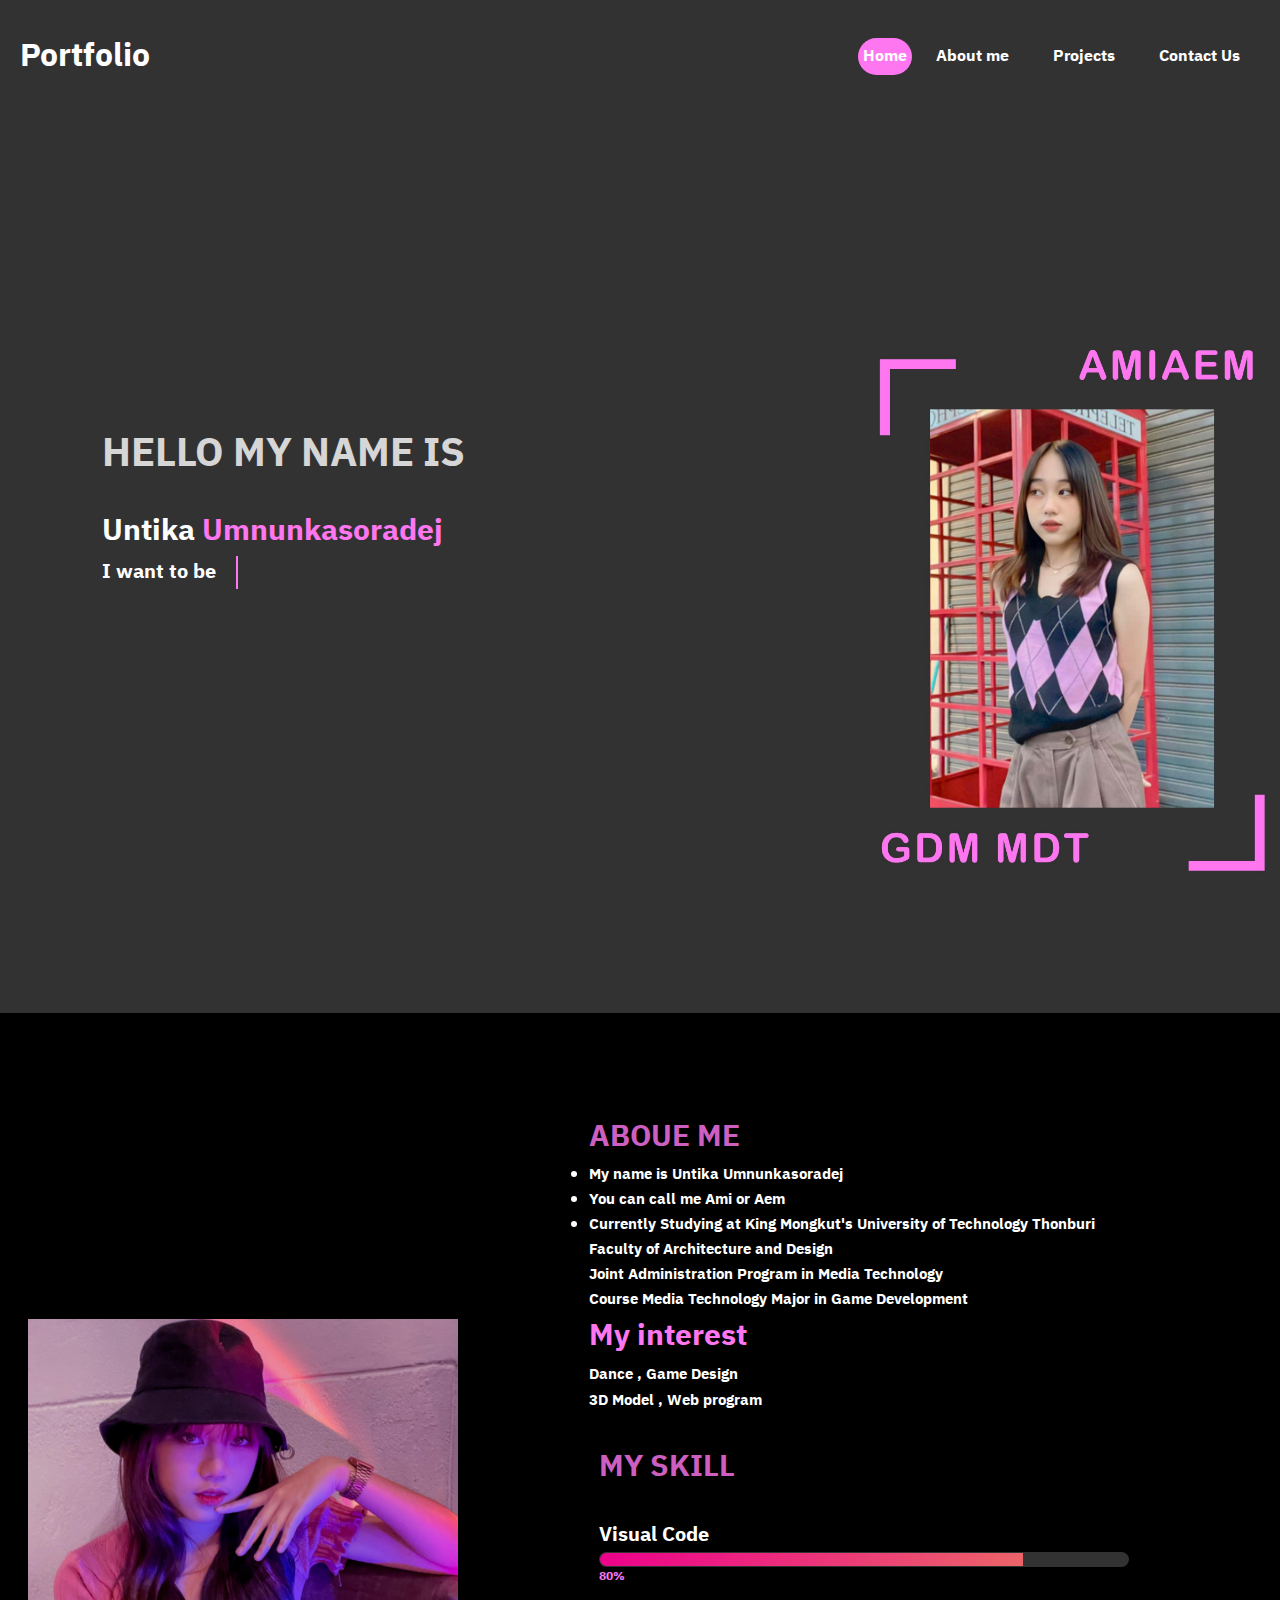
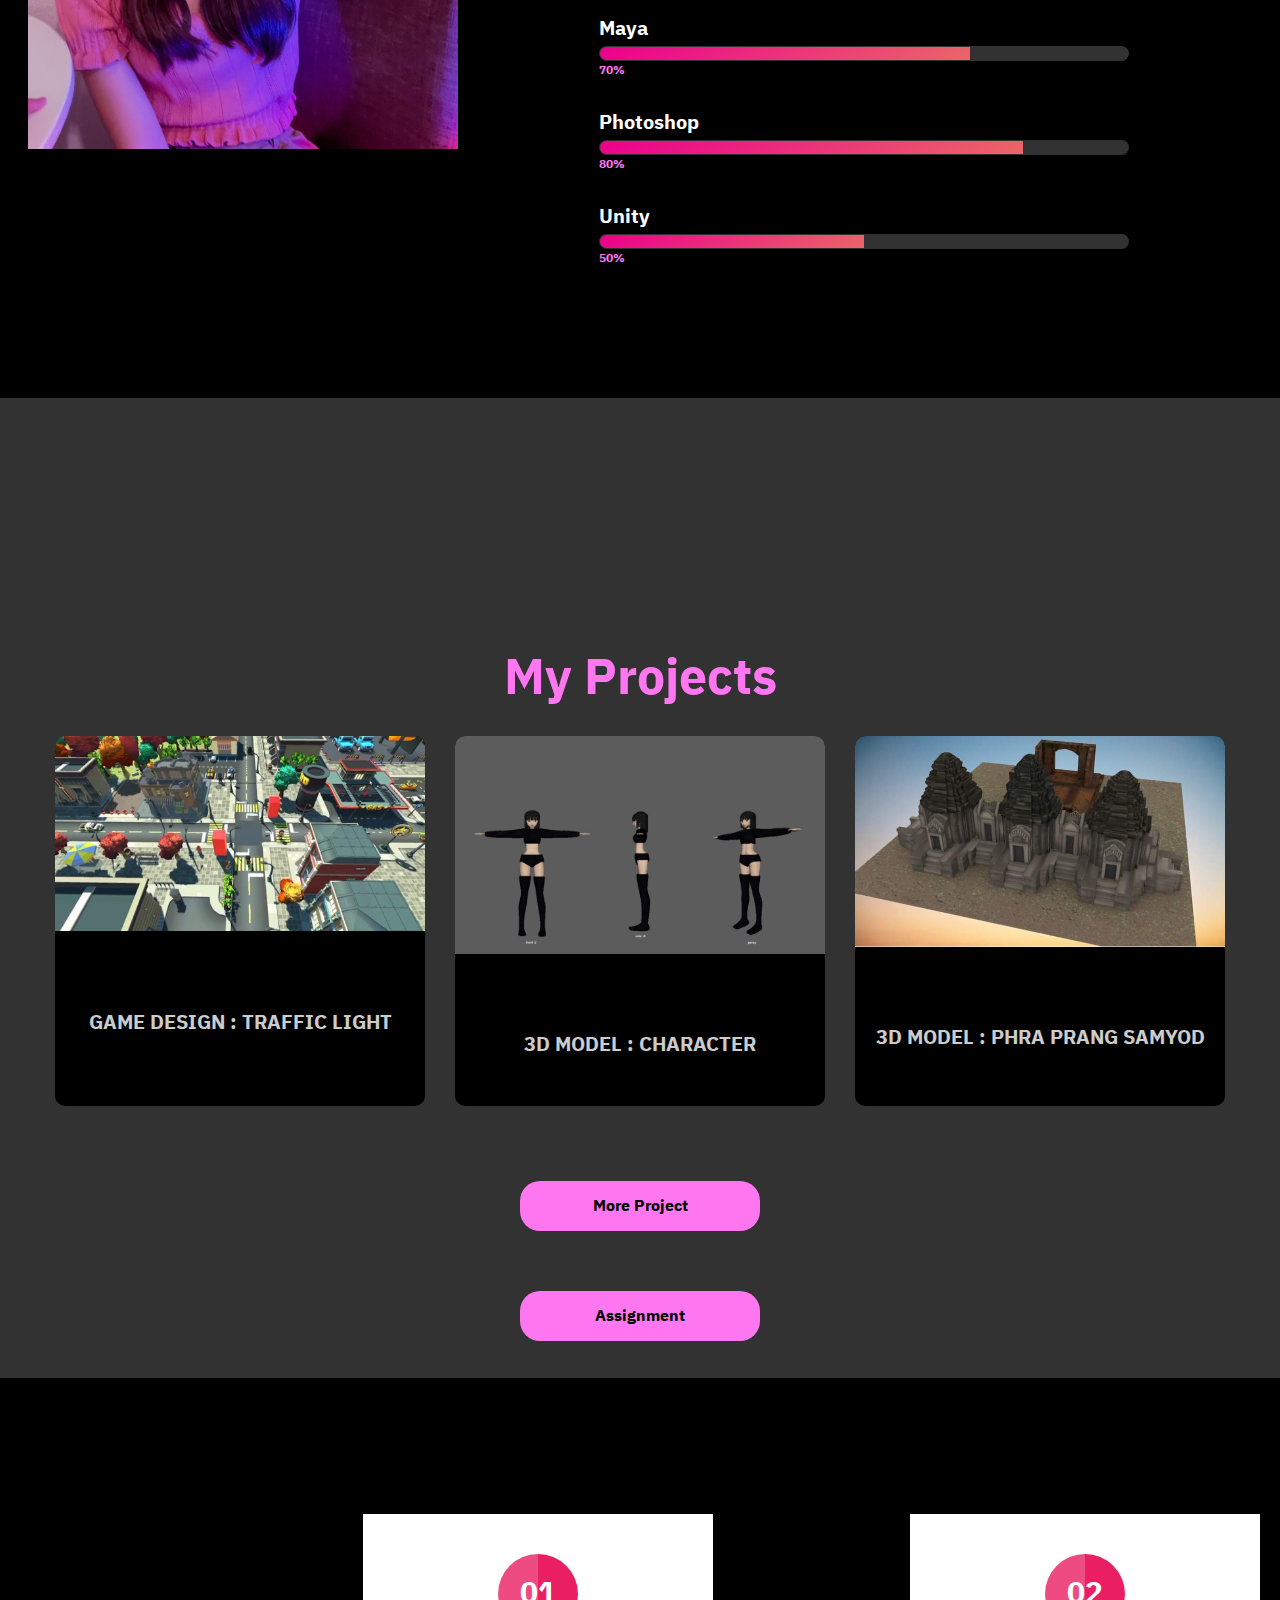
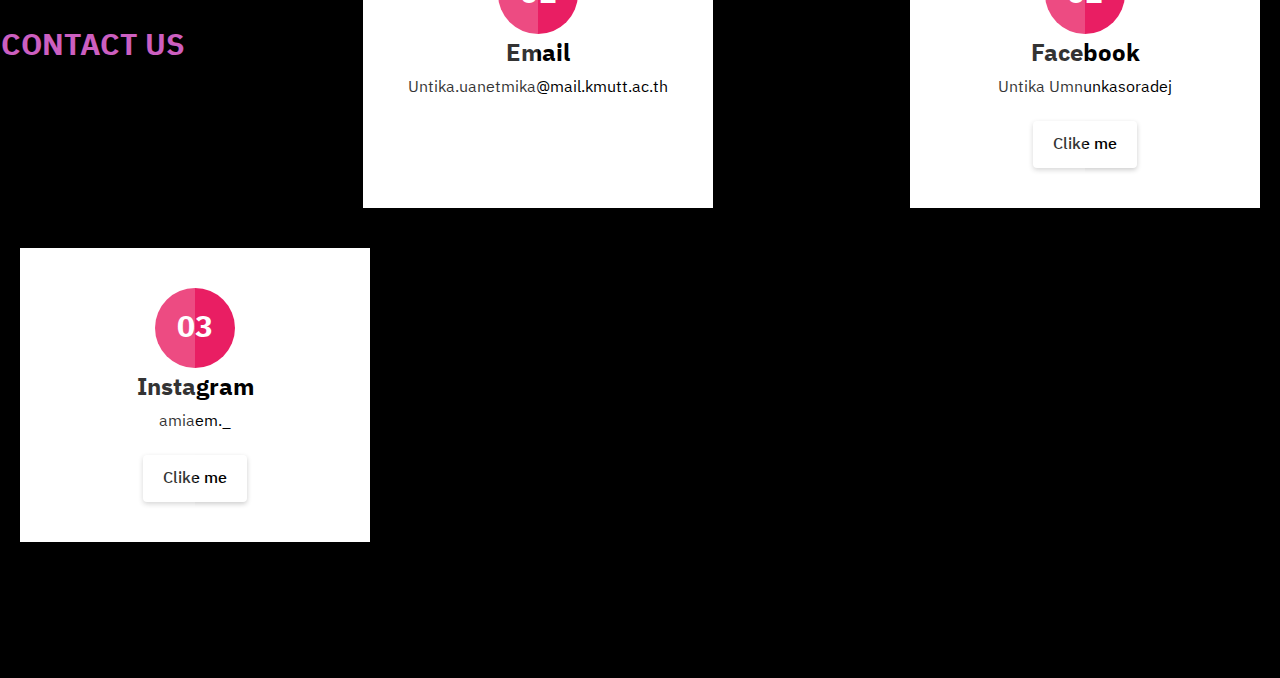
<file: Index.html>
<!DOCTYPE html>
<html>
    <head>
        <meta charset="UTF-8">
        <title>Portfolio AmiAem</title>
        <link rel="stylesheet" href="decoration.css" type="text/css">
    </head>
    <body>
        <header>
            <div class="containermenubar">
                    <div class="menubar">
                        <h1>Portfolio</h1>
                            <nav class="nav">
                                <ul>
                                    <li class="links"><a href="#home">Home</a></li>
                                    <li class="links"><a href="#aboutme">About me</a></li>
                                    <li class="links"><a href="#project">Projects</a></li>
                                    <li class="links"><a href="#contact">Contact Us</a></li>
                                </ul>
                            </nav>
                    </div>
            </div>
        </header>
        <section id="home">
            <div class="Main">
                <img src="pic/ami1.jpg" alt="amiaem1">
                <h1>Hello My name is</h1>
                <h2>Untika <span>Umnunkasoradej</span> </h2>
                <div class="wrapper">
                    <div class="static-txt">I want to be</div>
                     <ul class="dynamic-txts">
                         <li><span>3D Animator & Web Developer</span></li>
                     </ul>
                </div>
            </div>
        </section>
        <section id ="aboutme">
       <div class="aboutme">
        <div class="mainabout">
            <img src="pic/ami2.jpg" alt="amiaem2">
                <div class="abouttext">
                    <h1>ABOUE ME</h1>
                    <h2>
                        <li> My name is Untika Umnunkasoradej </li>
                        <li> You can call me Ami or Aem </li> 
                        <li>Currently Studying at King Mongkut's University of Technology Thonburi 
                         <br>Faculty of Architecture and Design
                         <br>Joint Administration Program in Media Technology 
                         <br>Course Media Technology Major in Game Development
                        </li> 
                    </h2>
                    <h4>My interest</h4>
                    <li><h5><h5>Dance , Game Design</h5></li>
                    <li><h5>3D Model , Web program</h5></li>
                    <div class="skill">
                        <h1>My skill</h1>
                        <br><h2>Visual Code</h2>
                        <span class="bar"><span class="vscode"></span></span>
                        <h3>80%</h3>
                        <br><h2>Maya</h2>
                        <span class="bar"><span class="maya"></span></span>
                        <h3>70%</h3>
                        <br><h2>Photoshop</h2>
                        <span class="bar"><span class="ps"></span></span>
                        <h3>80%</h3>
                        <br><h2>Unity</h2>
                        <span class="bar"><span class="unity"></span></span>
                        <h3>50%</h3>
                    </div>
                </div>   
        </div>
    </div>
        </section>
        <section id ="project">
            <div class="containnerProject">
                <h2>My Projects</h2>
                <div class="box">
                    <div class="picture"><img src="pic/game2.PNG" alt="">
                        <br> <h1>Game Design  : traffic light</h1>
                    </div>
                </div>
                <div class="box">
                    <div class="picture"><img src="pic/IMG_8377.JPG" alt="">
                        <br><h1>3D Model : Character</h1>
                    </div>
                </div>
                <div class="box">
                    <div class="picture"><img src="pic/model2.JPG" alt="">
                        <br> <h1>3D Model : Phra prang samyod</h1>
                    </div>
                </div>
                <br>
                <a href="Project.html">
                    <button><h3>More Project</h3></button> 
                </a>
                <a href="Assignment.html">
                    <button><h3>Assignment</h3></button>
                </a>
            
            </div>
        </section>
        <section id ="contact">
           <div class="containnercontact">
            <h1>Contact us</h1>
                <div class="box">
                    <div class="icon">01</div>
                    <div class="content">
                        <h2>Email</h2>
                        <p>Untika.uanetmika@mail.kmutt.ac.th</p>
                    </div>
                </div>
                <div class="box">
                    <div class="icon">02</div>
                    <div class="content">
                        <h2>Facebook</h2>
                        <p>Untika Umnunkasoradej</p>
                        <a href="https://www.facebook.com/aem.untika/">Clike me</a>
                    </div>
                </div>
                <div class="box">
                    <div class="icon">03</div>
                    <div class="content">
                        <h2>Instagram</h2>
                        <p>amiaem._</p>
                        <a href="https://www.instagram.com/amiaem._/">Clike me</a>
                    </div>
                </div>
           </div>
        </section>
        <script type="text/javascript" src="system.js"></script>
    </body>
</html>
</file>
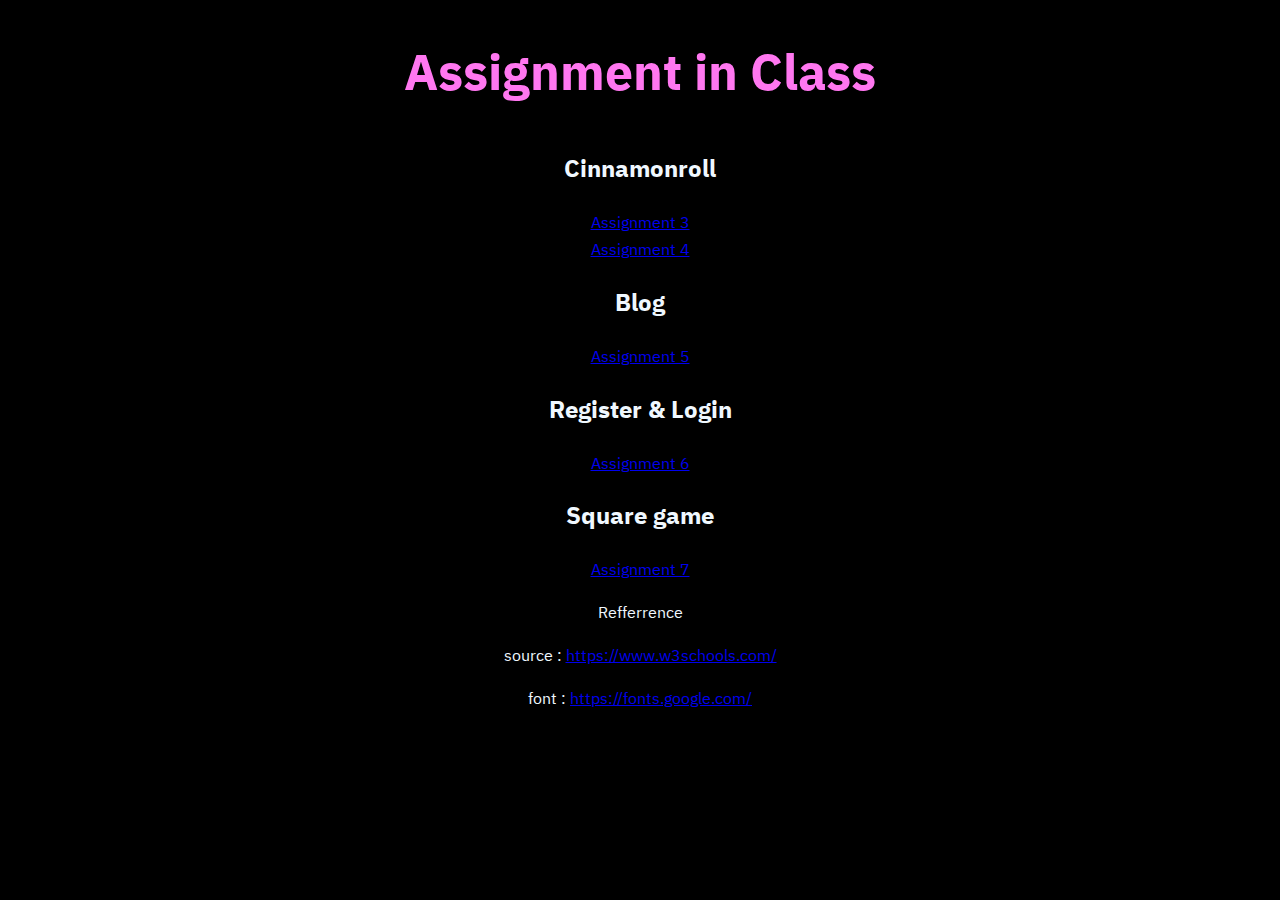
<file: Assignment.html>
<!DOCTYPE html>
<html>
    <head>
        <meta charset="UTF-8">
        <title>Assignment AmiAem</title>
        <link rel="stylesheet" href="project.css" type="text/css">
    </head>
    <body>
        <div class="maincontent">  
            <div class="grid-container">  
                <div id="header">
                    <h1>Assignment in Class</h1>
                </div>
        
                <div id="main">
                    <div>
                        <div  class="gridpattern2">
                            <h2>Cinnamonroll</h2>
                        <a href="assignment3/assign3.html"target="_blank">Assignment 3</a><br>
                        <a href="assignment4/assign4.html"target="_blank">Assignment 4</a><br>
                        </div>
                        <div  class="gridpattern1">
                            <h2>Blog</h2>
                        <a href="assignment5/assign5.html"target="_blank">Assignment 5</a><br>
                        </div>
                        <div  class="gridpattern2">
                            <h2>Register & Login</h2>
                        <a href="assignment6/register.html"target="_blank">Assignment 6</a><br>
                        </div>
                        <div  class="gridpattern1">
                            <h2>Square game</h2>
                        <a href="assignment7/assign7.html"target="_blank">Assignment 7</a><br>        
                        </div>
                    </div>
                </div>
                <div id="footer">
                    <p>Refferrence</p>
                    <p>source : <a href="https://www.w3schools.com/"target="_blank">https://www.w3schools.com/</a> </p>
                    <p>font : <a href="https://fonts.google.com/specimen/Kanit?preview.text_type=custom"target="_blank">https://fonts.google.com/</a> </p>
                </div>
            </div>
        </div> 
    </body>
</html>
</file>
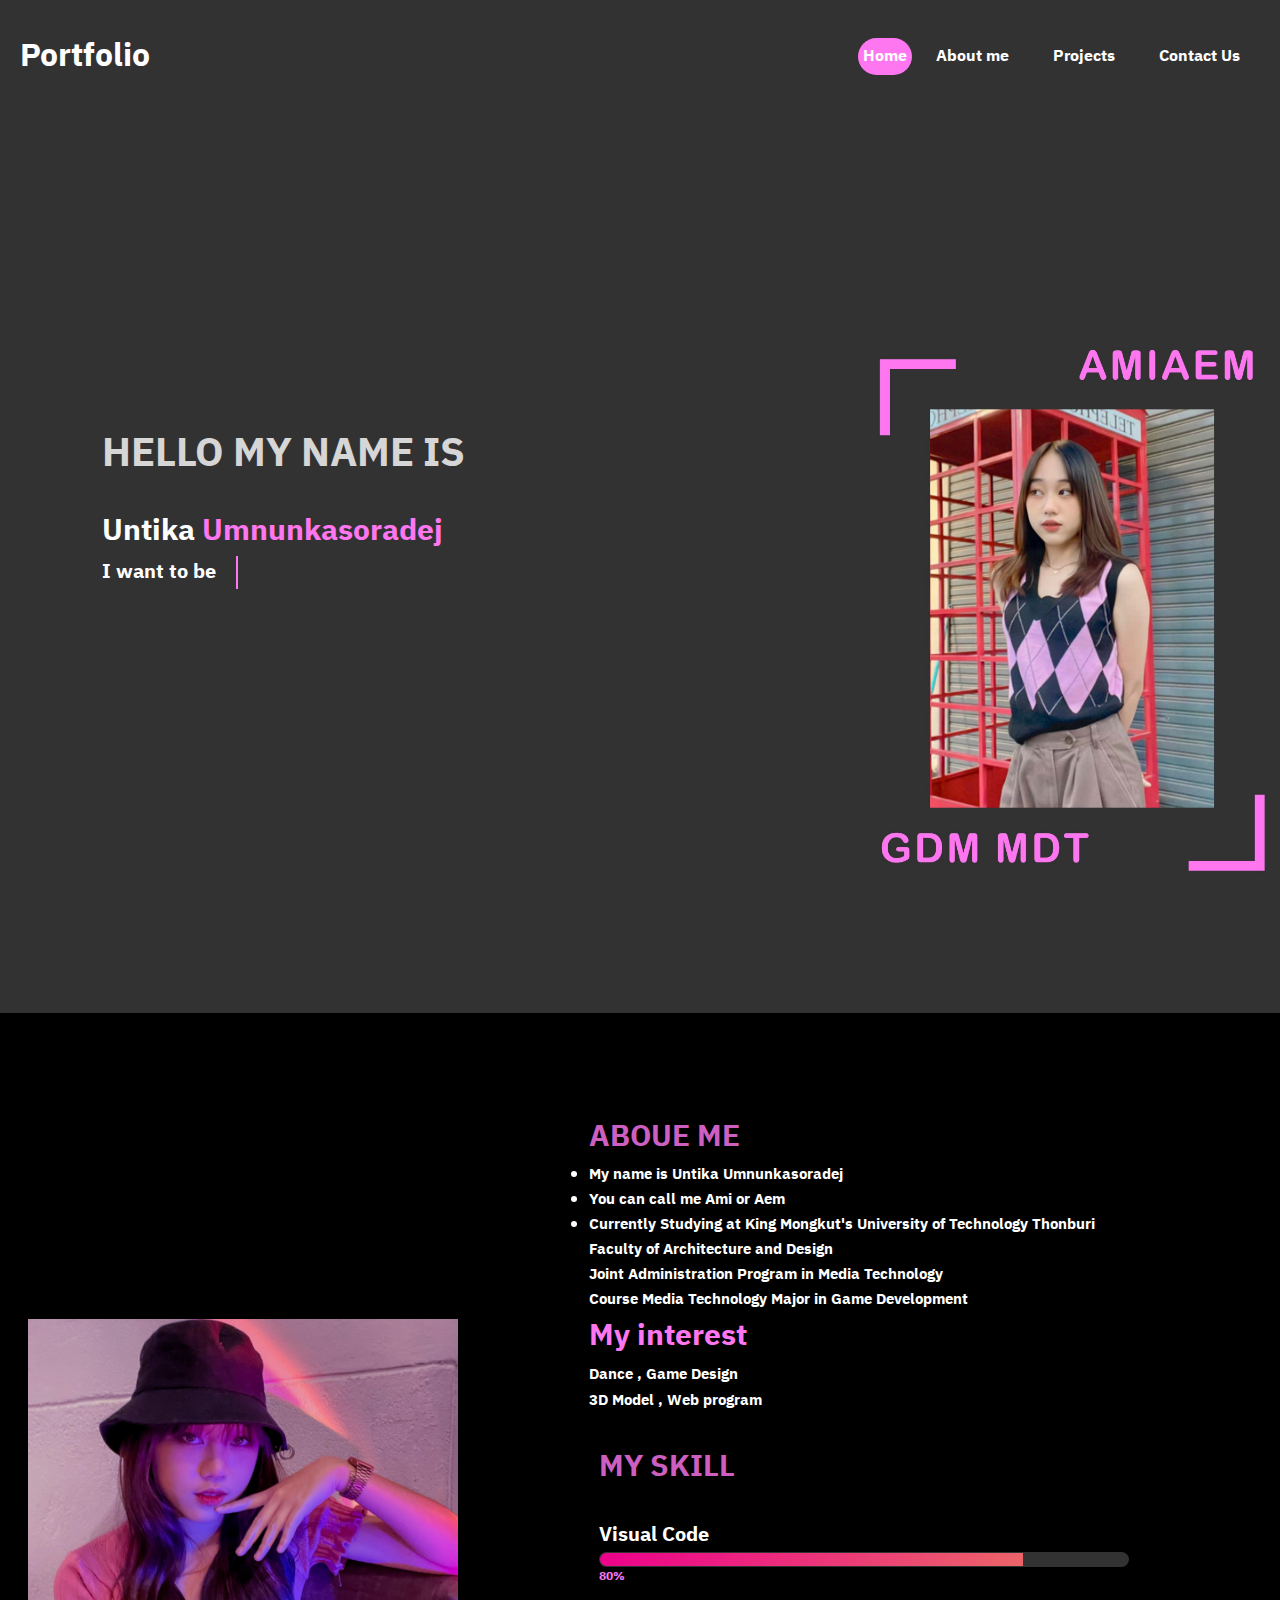
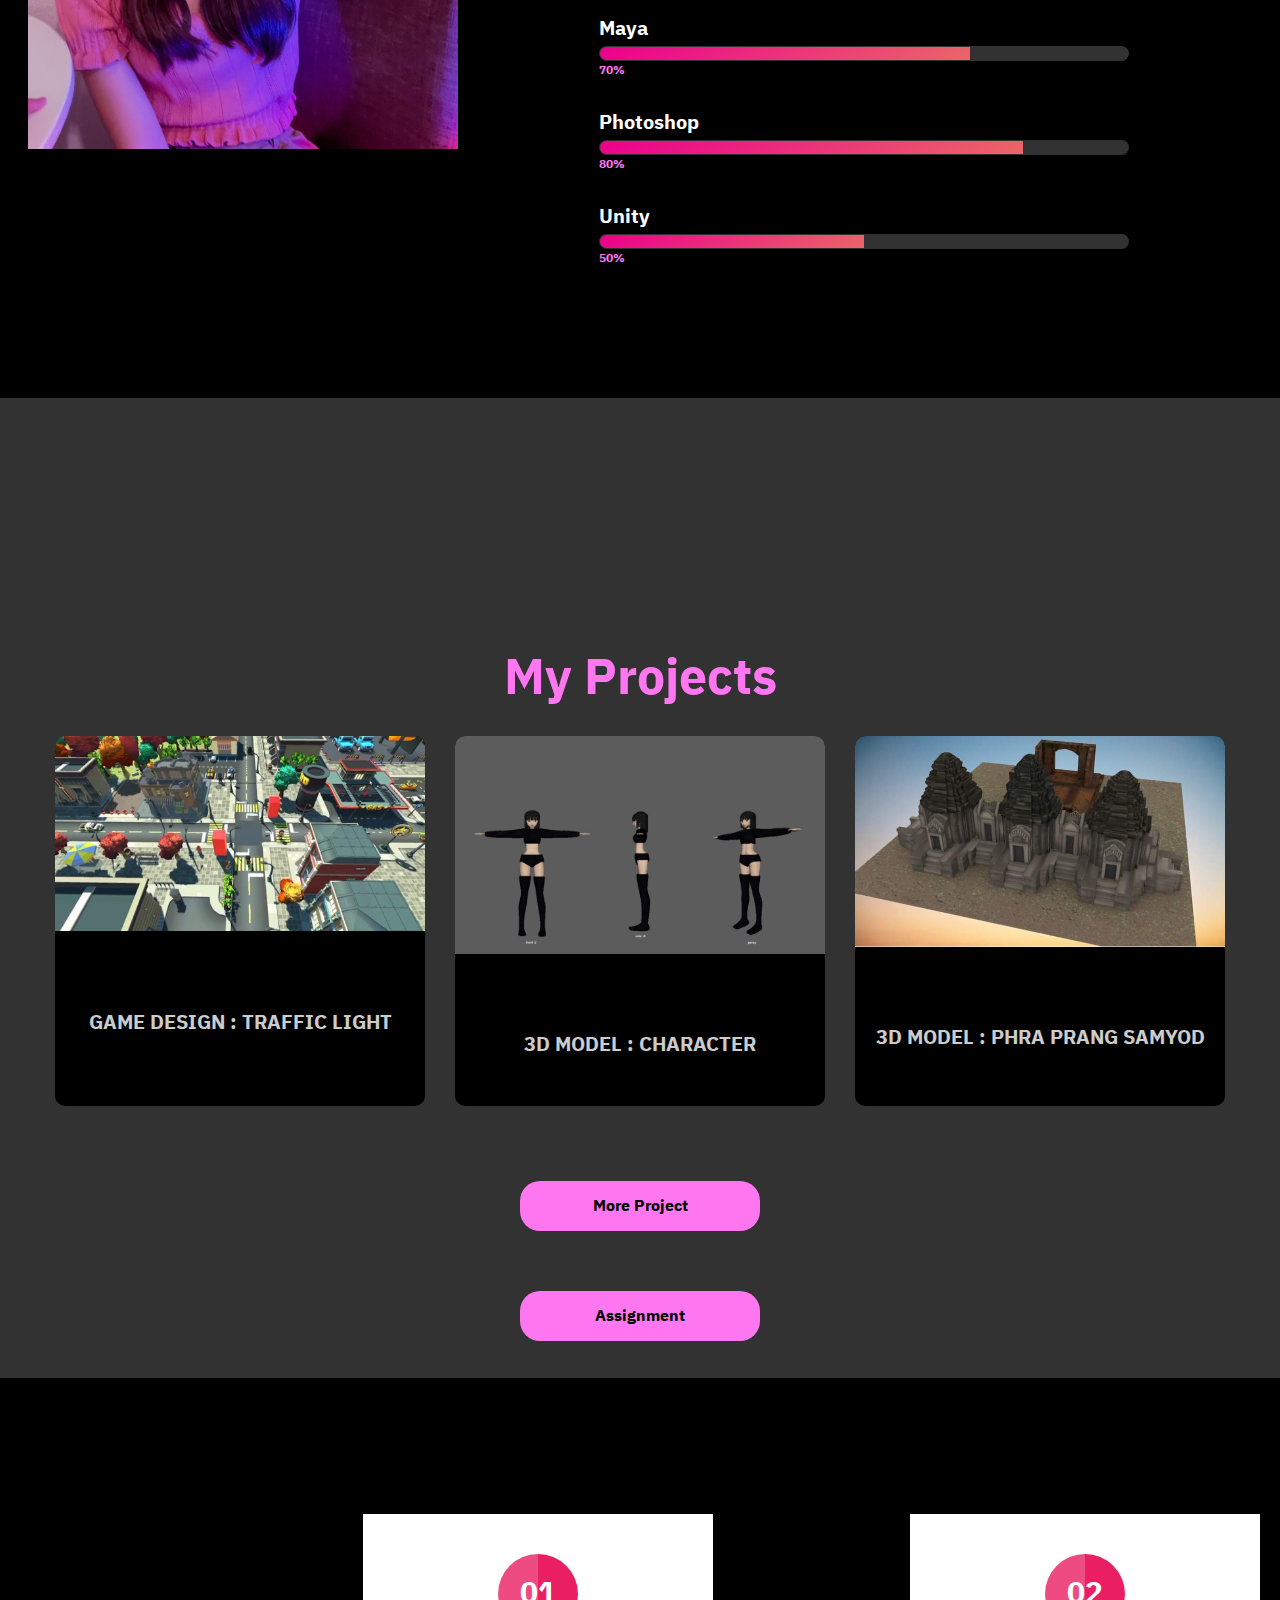
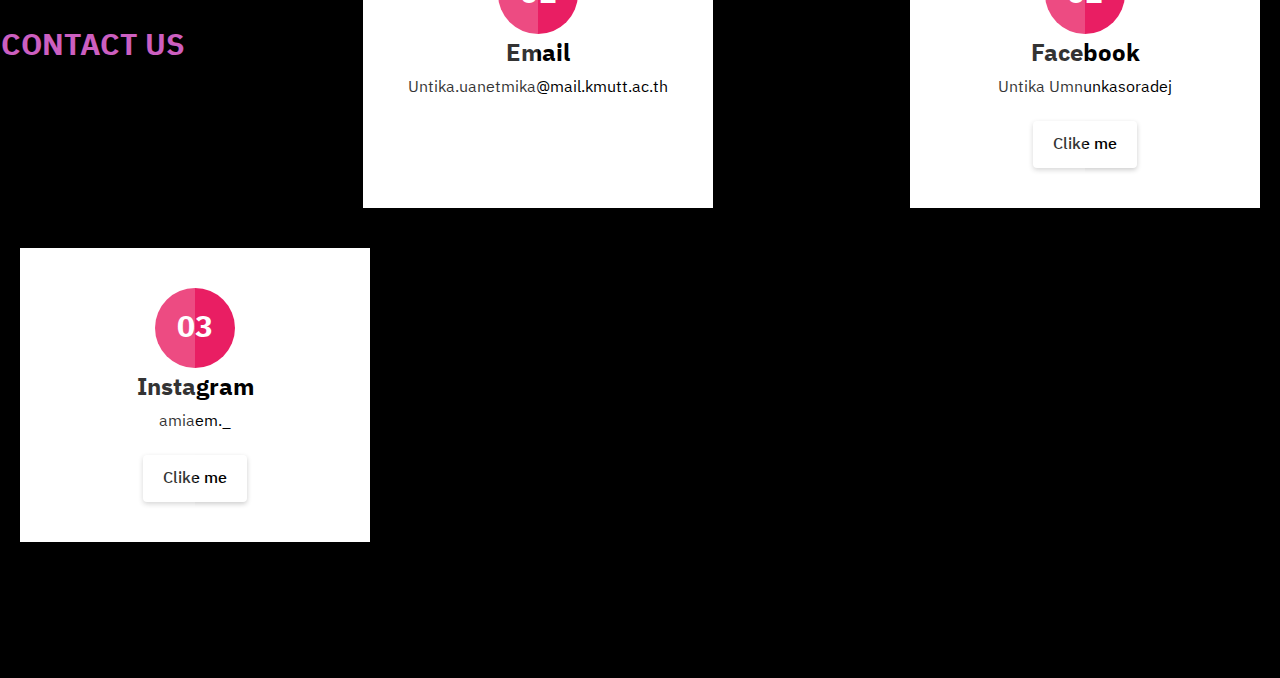
<file: PortfolioAmiaem.html>
<!DOCTYPE html>
<html>
    <head>
        <meta charset="UTF-8">
        <title>Portfolio AmiAem</title>
        <link rel="stylesheet" href="decoration.css" type="text/css">
    </head>
    <body>
        <header>
            <div class="containermenubar">
                    <div class="menubar">
                        <h1>Portfolio</h1>
                            <nav class="nav">
                                <ul>
                                    <li class="links"><a href="#home">Home</a></li>
                                    <li class="links"><a href="#aboutme">About me</a></li>
                                    <li class="links"><a href="#project">Projects</a></li>
                                    <li class="links"><a href="#contact">Contact Us</a></li>
                                </ul>
                            </nav>
                    </div>
            </div>
        </header>
        <section id="home">
            <div class="Main">
                <img src="pic/ami1.jpg" alt="amiaem1">
                <h1>Hello My name is</h1>
                <h2>Untika <span>Umnunkasoradej</span> </h2>
                <div class="wrapper">
                    <div class="static-txt">I want to be</div>
                     <ul class="dynamic-txts">
                         <li><span>3D Animator & Web Developer</span></li>
                     </ul>
                </div>
            </div>
        </section>
        <section id ="aboutme">
       <div class="aboutme">
        <div class="mainabout">
            <img src="pic/ami2.jpg" alt="amiaem2">
                <div class="abouttext">
                    <h1>ABOUE ME</h1>
                    <h2>
                        <li> My name is Untika Umnunkasoradej </li>
                        <li> You can call me Ami or Aem </li> 
                        <li>Currently Studying at King Mongkut's University of Technology Thonburi 
                         <br>Faculty of Architecture and Design
                         <br>Joint Administration Program in Media Technology 
                         <br>Course Media Technology Major in Game Development
                        </li> 
                    </h2>
                    <h4>My interest</h4>
                    <li><h5><h5>Dance , Game Design</h5></li>
                    <li><h5>3D Model , Web program</h5></li>
                    <div class="skill">
                        <h1>My skill</h1>
                        <br><h2>Visual Code</h2>
                        <span class="bar"><span class="vscode"></span></span>
                        <h3>80%</h3>
                        <br><h2>Maya</h2>
                        <span class="bar"><span class="maya"></span></span>
                        <h3>70%</h3>
                        <br><h2>Photoshop</h2>
                        <span class="bar"><span class="ps"></span></span>
                        <h3>80%</h3>
                        <br><h2>Unity</h2>
                        <span class="bar"><span class="unity"></span></span>
                        <h3>50%</h3>
                    </div>
                </div>   
        </div>
    </div>
        </section>
        <section id ="project">
            <div class="containnerProject">
                <h2>My Projects</h2>
                <div class="box">
                    <div class="picture"><img src="pic/game2.PNG" alt="">
                        <br> <h1>Game Design  : traffic light</h1>
                    </div>
                </div>
                <div class="box">
                    <div class="picture"><img src="pic/IMG_8377.JPG" alt="">
                        <br><h1>3D Model : Character</h1>
                    </div>
                </div>
                <div class="box">
                    <div class="picture"><img src="pic/model2.JPG" alt="">
                        <br> <h1>3D Model : Phra prang samyod</h1>
                    </div>
                </div>
                <br>
                <a href="Project.html">
                    <button><h3>More Project</h3></button> 
                </a>
            <button><h3>Assignment</h3></button>
            </div>
        </section>
        <section id ="contact">
           <div class="containnercontact">
            <h1>Contact us</h1>
                <div class="box">
                    <div class="icon">01</div>
                    <div class="content">
                        <h2>Email</h2>
                        <p>Untika.uanetmika@mail.kmutt.ac.th</p>
                    </div>
                </div>
                <div class="box">
                    <div class="icon">02</div>
                    <div class="content">
                        <h2>Facebook</h2>
                        <p>Untika Umnunkasoradej</p>
                        <a href="https://www.facebook.com/aem.untika/">Clike me</a>
                    </div>
                </div>
                <div class="box">
                    <div class="icon">03</div>
                    <div class="content">
                        <h2>Instagram</h2>
                        <p>amiaem._</p>
                        <a href="https://www.instagram.com/amiaem._/">Clike me</a>
                    </div>
                </div>
           </div>
        </section>
        <script type="text/javascript" src="system.js"></script>
    </body>
</html>
</file>
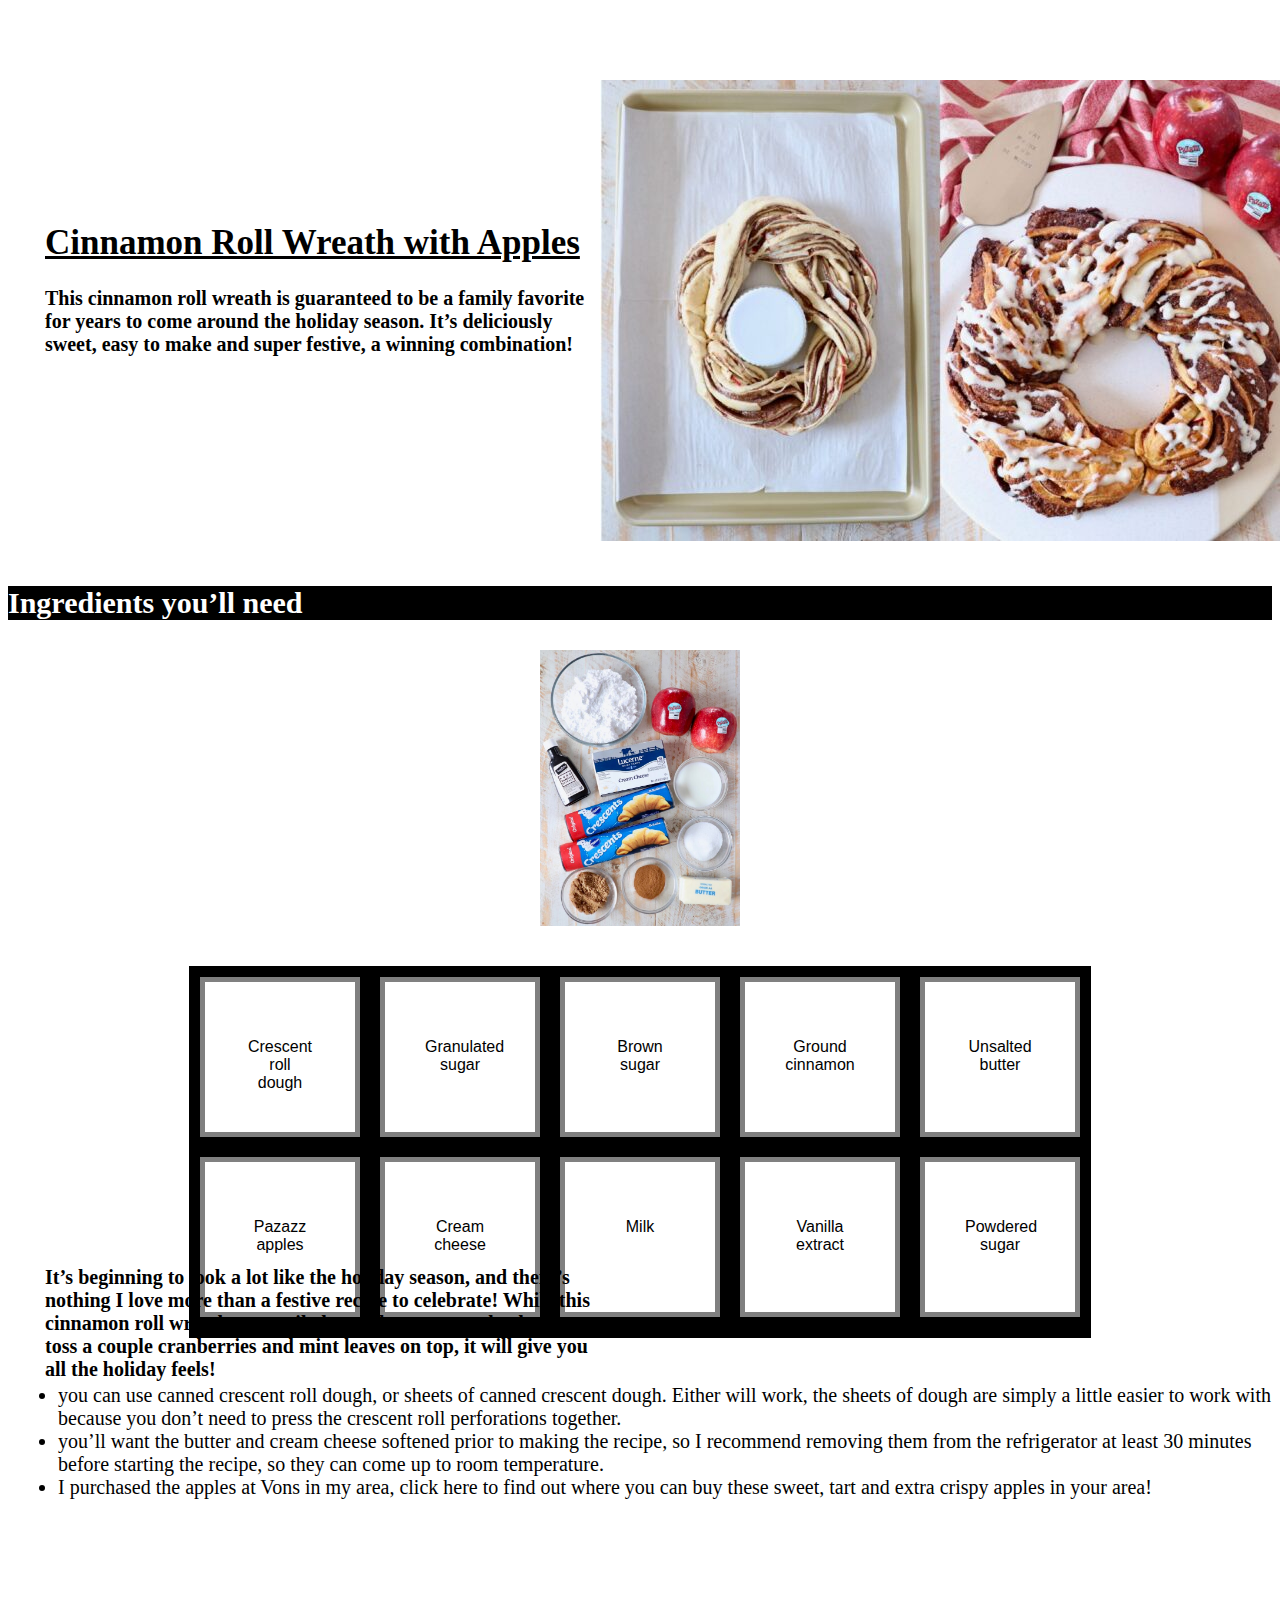
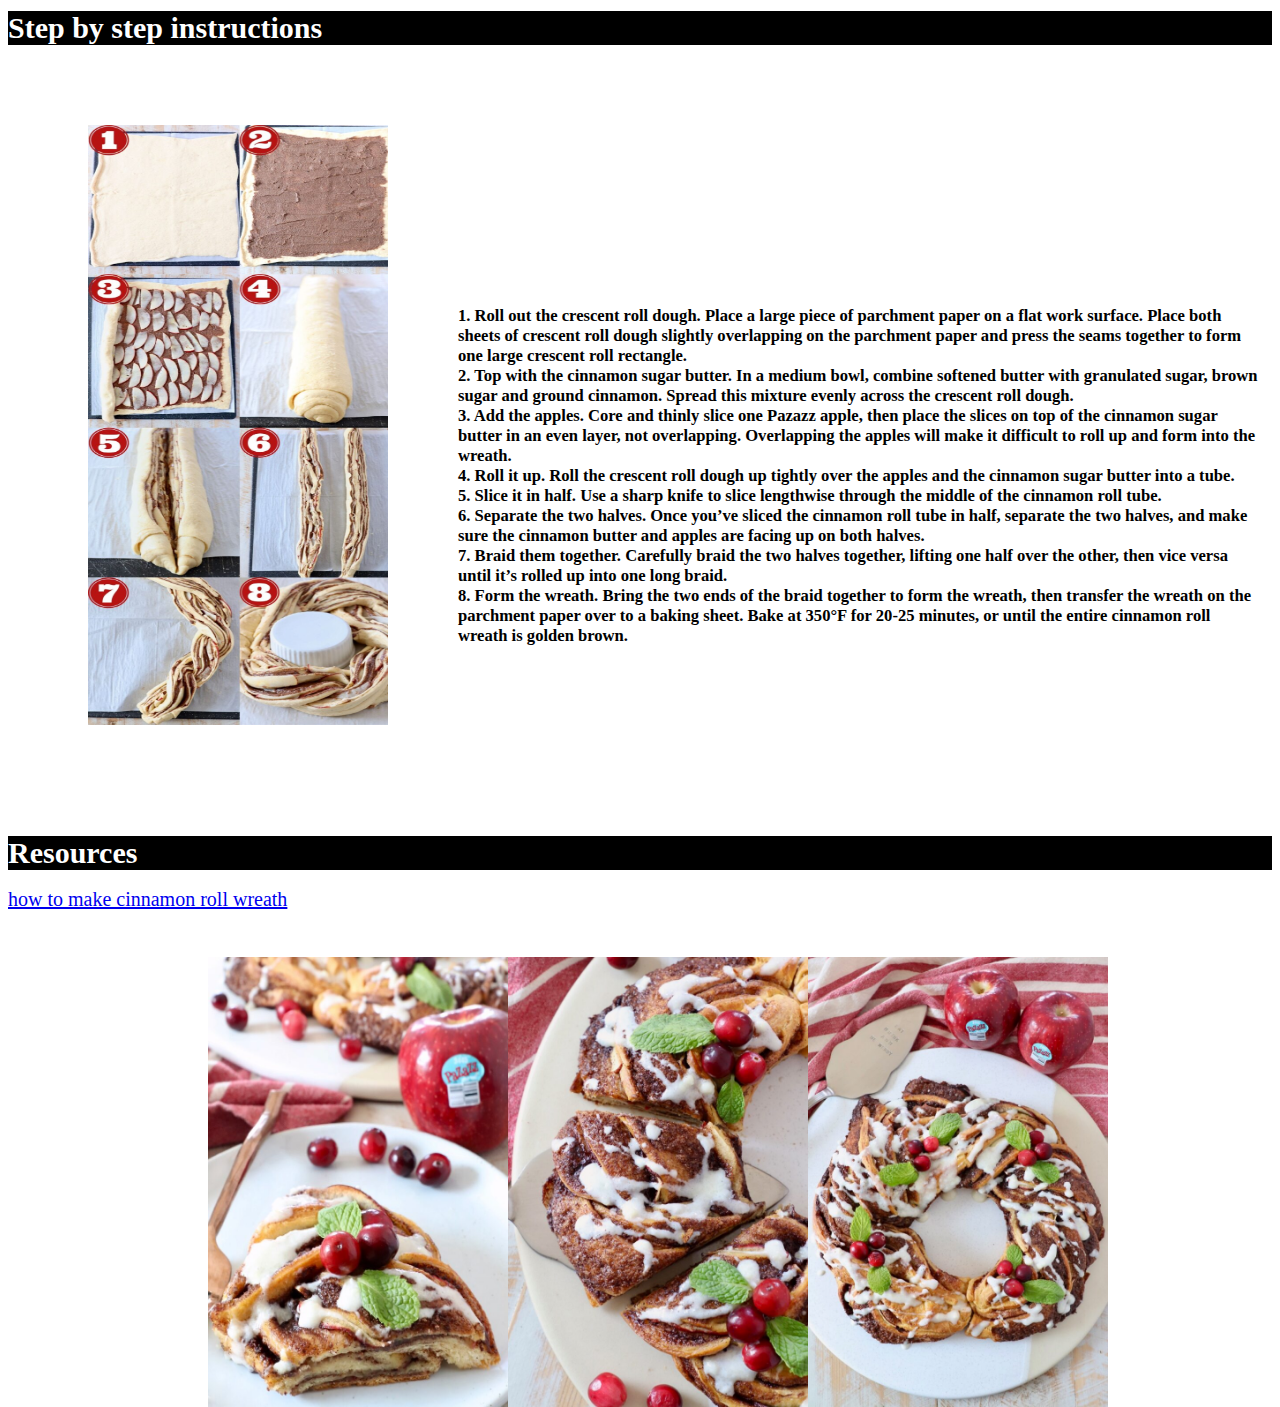
<file: assignment3/assign3.html>
<!DOCTYPE html>
<html>
    <head>
        <meta charset="utf-8"><meta http-equiv="X-UA-Compatible"content="IE=edge">
        <title>Page title</title>
        <meta name='viewport' content="width=device-width,nitial-scale=1">
        <link rel = 'stylesheet' type='text/css' media='screen' href='Text.css'>

        <body>
            <div>
                <article><u><h1>Cinnamon Roll Wreath with Apples</h1></u></article>
                <div class="cinnamon"> <img src="cinnamon-6.jpeg" alt="cinnamon-6"></div>
                <article><h2>This cinnamon roll wreath is guaranteed to be a family favorite 
                            for years to come around the holiday season. It’s deliciously sweet, 
                            easy to make and super festive, a winning combination!</h2></article> 
            </div>
            <p>
                <h3>Ingredients you’ll need</h3>
                <div class="rawmaterial"><img src="cinnamon-1.jpeg" width="200px" alt="material"></div>
                <p>
                    <div class="container">
                        <div class="col"><p> Crescent roll dough</p></div>
                        <div class="col"><p> Granulated sugar</p></div>
                        <div class="col"><p> Brown sugar</p></div>
                        <div class="col"><p> Ground cinnamon</p></div>
                        <div class="col"><p> Unsalted butter</p></div>
                        <div class="col"><p> Pazazz apples </p></div>
                        <div class="col"><p> Cream cheese </p></div>
                        <div class="col"><p> Milk </p></div>
                        <div class="col"><p> Vanilla extract </p></div>
                        <div class="col"><p> Powdered sugar </p></div>
                    </div>
                </p>
                
            </p>
            <p>
                <ul>
                        <div class="notice">
                            <li>
                                you can use canned crescent roll dough,
                                or sheets of canned crescent dough. Either will work,
                                the sheets of dough are simply a little easier to work with because
                                you don’t need to press the crescent roll perforations together.
                            </li>
                            <li>
                                you’ll want the butter and cream cheese softened prior to making the recipe,
                                so I recommend removing them from the refrigerator at least 30 minutes before starting the recipe,
                                so they can come up to room temperature.
                            </li>
                            <li>
                                I purchased the apples at Vons in my area, click here to find out where you can buy these sweet,
                                tart and extra crispy apples in your area!
                            </li>
                        </div>
                </ul>
            </p>
            <p>
                <h2>It’s beginning to look a lot like the holiday season, and there’s 
                    nothing I love more than a festive recipe to celebrate! While this cinnamon roll wreath 
                    can easily be made year-round, when you toss a couple cranberries and mint leaves on top,
                    it will give you all the holiday feels!</h2>
                    
                <h3>Step by step instructions</h3>

                <div class="howto">
                    <img src="cinnamon-2.jpeg"width="300px" height="600px" alt="cinnamon-2">
                </div>
                
                <div class="texthowto">
                    <h5>1. Roll out the crescent roll dough. Place a large piece of parchment paper on a flat work surface.
                        Place both sheets of crescent roll dough slightly overlapping on the parchment paper and press the seams together 
                        to form one large crescent roll rectangle. <br> 2. Top with the cinnamon sugar butter. In a medium bowl, combine softened butter with granulated sugar, brown sugar and ground cinnamon.
                        Spread this mixture evenly across the crescent roll dough. <br> 3. Add the apples. Core and thinly slice one Pazazz apple, then place the slices on top of the cinnamon sugar butter in an even layer,
                        not overlapping. Overlapping the apples will make it difficult to roll up and form into the wreath. <br> 4. Roll it up. Roll the crescent roll dough up tightly over the apples and the cinnamon sugar butter into a tube. 
                        <br> 5. Slice it in half. Use a sharp knife to slice lengthwise through the middle of the cinnamon roll tube. <br>  6. Separate the two halves. Once you’ve sliced the cinnamon roll tube in half, separate the two halves,
                        and make sure the cinnamon butter and apples are facing up on both halves. <br>  7. Braid them together. Carefully braid the two halves together, lifting one half over the other, then vice versa until it’s rolled up into one long braid. 
                        <br> 8. Form the wreath. Bring the two ends of the braid together to form the wreath, then transfer the wreath on the parchment paper over to a baking sheet. Bake at 350°F for 20-25 minutes, or until the entire cinnamon roll wreath is golden brown.
                    </h5>
                </div>
            </p>
            <p>
                <h6>Resources</h6><br>
                <div class="link"><li><a href="https://whitneybond.com/cinnamon-roll-wreath/">how to make cinnamon roll wreath</a></li></div>
                
            </p>
            <p>
                <div class="flex_container">
                    <img src="cinnamon-3.jpeg" alt="picture1" width="300px">
                    <img src="cinnamon-4.jpeg" alt="picture1" width="300px">
                    <img src="cinnamon-5.jpeg" alt="picture1" width="300px">
                </div>
            </p>
            
        </body>
    </head>
</html>
</file>
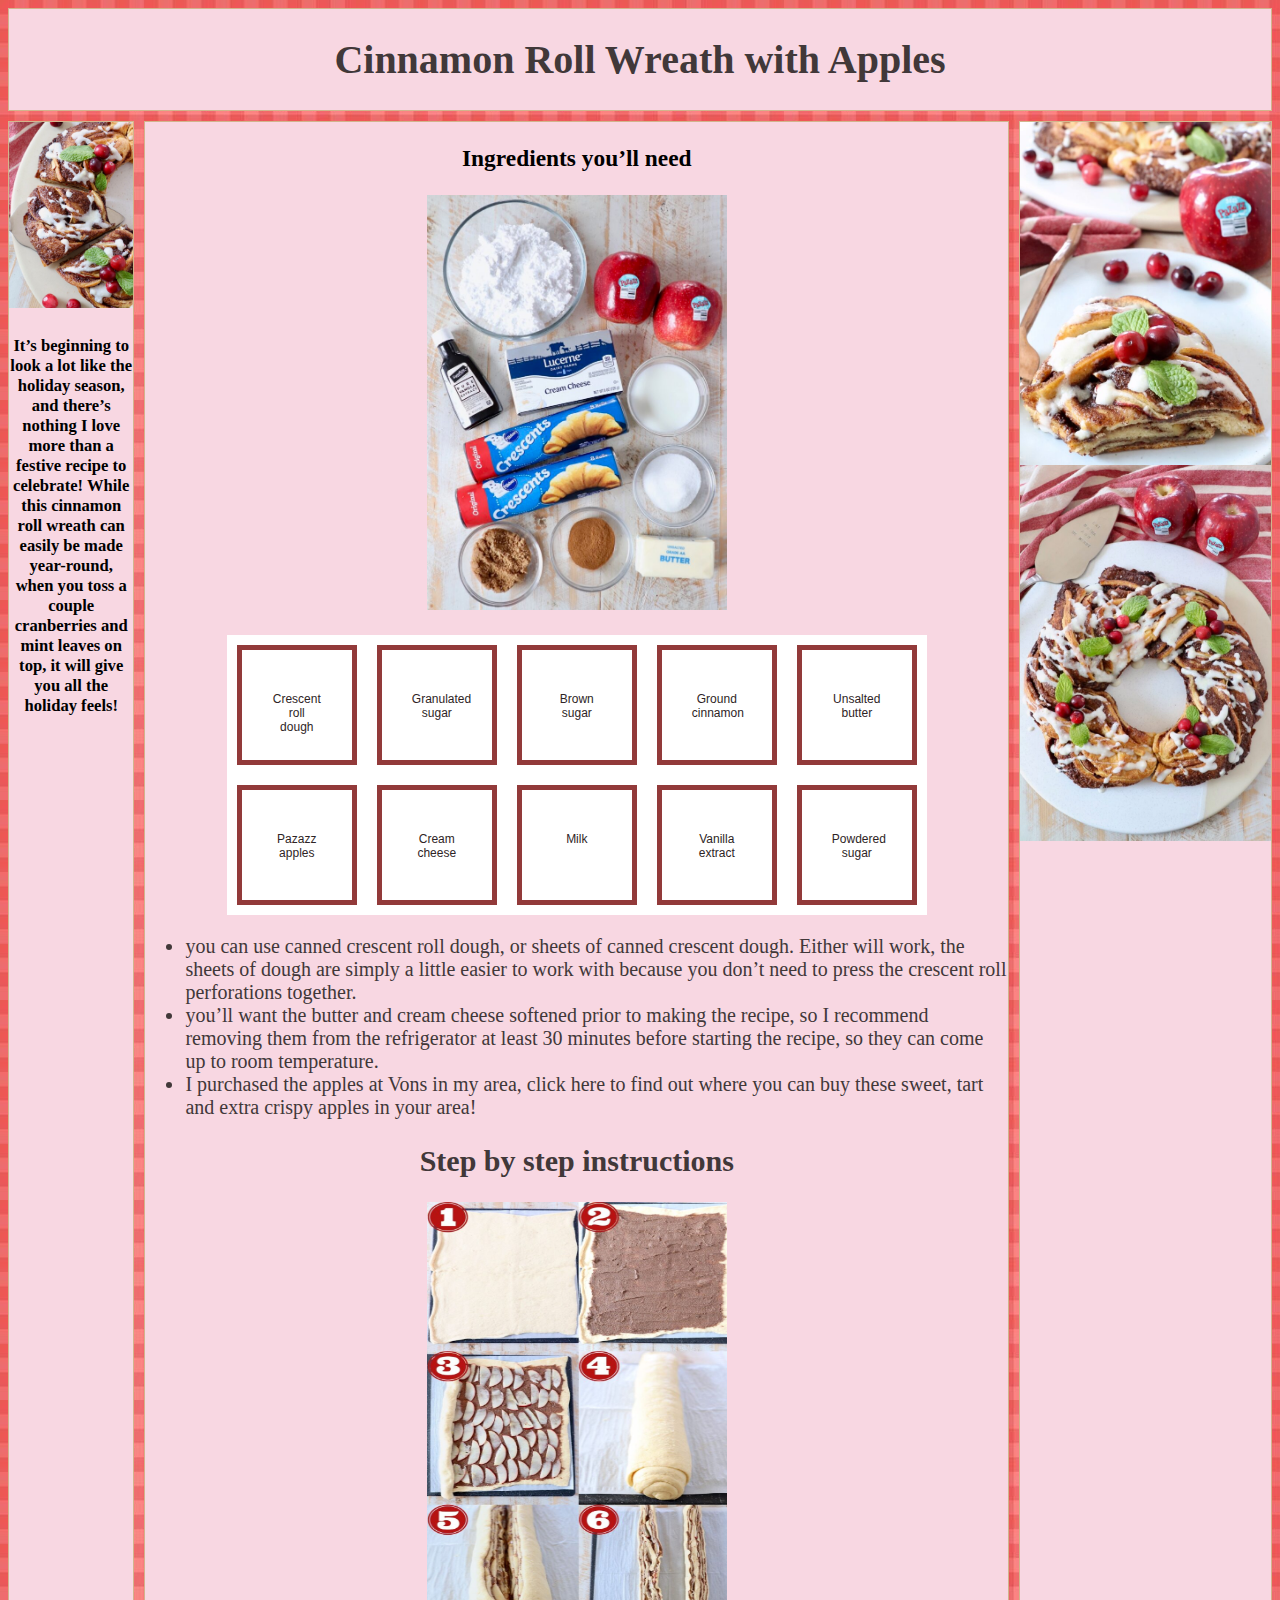
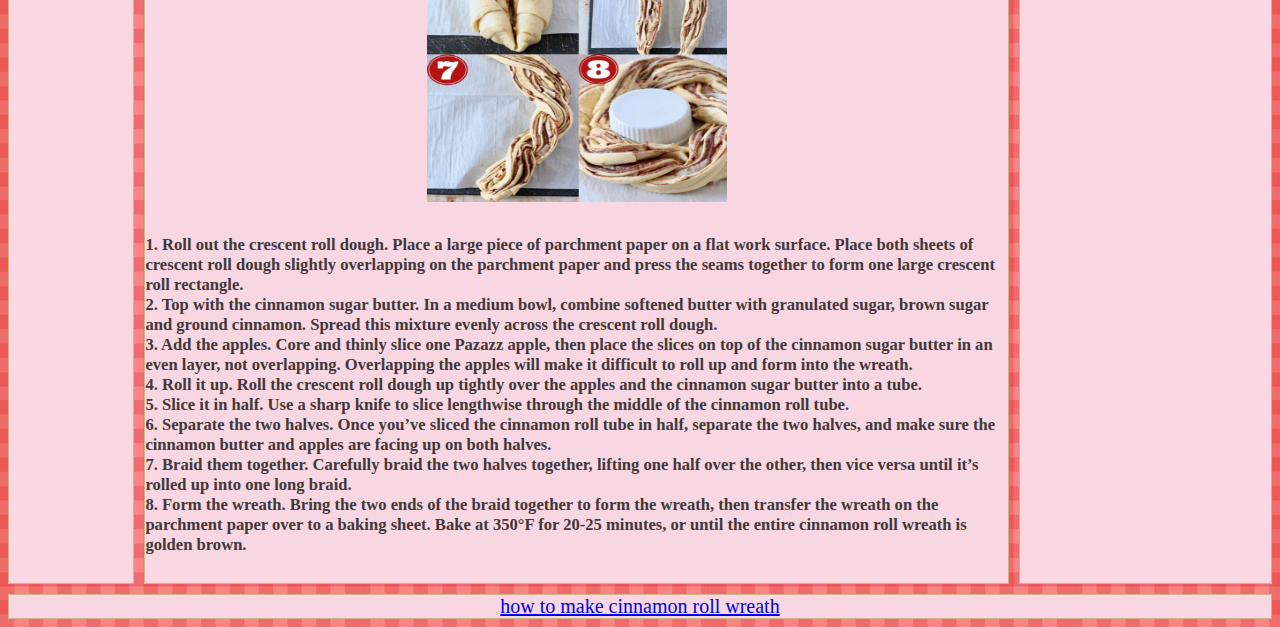
<file: assignment4/assign4.html>
<!DOCTYPE html>
<html>
    <head>
        <meta charset="utf-8"><meta http-equiv="X-UA-Compatible"content="IE=edge">
        <title>Page title</title>
        <meta name='viewport' content="width=device-width,nitial-scale=1">
        <link rel = 'stylesheet' type='text/css' media='screen' href='grid.css'>
        <body>
            <div class="grid-container">
                <div id="header">
                    <article><h1>Cinnamon Roll Wreath with Apples</h1></article>
                </div>

                <div id="menu">
                    <img id="cinnamon_right" src="cinnamon-4.jpeg" alt="cinna">
                    <h5>It’s beginning to look a lot like the holiday season, 
                        and there’s nothing I love more than a festive recipe to celebrate! 
                        While this cinnamon roll wreath can easily be made year-round, when you toss a couple cranberries 
                        and mint leaves on top, it will give you all the holiday feels!</h5>
                </div>
                   
                <div id="main"> 
                    <p>
                        <h3>Ingredients you’ll need</h3>
                        <div class="rawmaterial"><img src="cinnamon-1.jpeg" width="300px" alt="material"></div>
                        <p>
                            <div class="container">
                                <div class="col"><p> Crescent roll dough</p></div>
                                <div class="col"><p> Granulated sugar</p></div>
                                <div class="col"><p> Brown sugar</p></div>
                                <div class="col"><p> Ground cinnamon</p></div>
                                <div class="col"><p> Unsalted butter</p></div>
                                <div class="col"><p> Pazazz apples </p></div>
                                <div class="col"><p> Cream cheese </p></div>
                                <div class="col"><p> Milk </p></div>
                                <div class="col"><p> Vanilla extract </p></div>
                                <div class="col"><p> Powdered sugar </p></div>
                            </div>
                        </p>
                        
                    </p>
                        <p>
                            <ul>
                                    <div class="notice">
                                        <li>
                                            you can use canned crescent roll dough,
                                            or sheets of canned crescent dough. Either will work,
                                            the sheets of dough are simply a little easier to work with because
                                            you don’t need to press the crescent roll perforations together.
                                        </li>
                                        <li>
                                            you’ll want the butter and cream cheese softened prior to making the recipe,
                                            so I recommend removing them from the refrigerator at least 30 minutes before starting the recipe,
                                            so they can come up to room temperature.
                                        </li>
                                        <li>
                                            I purchased the apples at Vons in my area, click here to find out where you can buy these sweet,
                                            tart and extra crispy apples in your area!
                                        </li>
                                    </div>
                            </ul>
                        </p>
                        <p>
                            <h2>Step by step instructions</h2>
            
                            <div class="howto">
                                <img src="cinnamon-2.jpeg"width="300px" height="600px" alt="cinnamon-2">
                            </div>
                            
                            <div class="texthowto">
                                <h5>1. Roll out the crescent roll dough. Place a large piece of parchment paper on a flat work surface.
                                    Place both sheets of crescent roll dough slightly overlapping on the parchment paper and press the seams together 
                                    to form one large crescent roll rectangle. <br> 2. Top with the cinnamon sugar butter. In a medium bowl, combine softened butter with granulated sugar, brown sugar and ground cinnamon.
                                    Spread this mixture evenly across the crescent roll dough. <br> 3. Add the apples. Core and thinly slice one Pazazz apple, then place the slices on top of the cinnamon sugar butter in an even layer,
                                    not overlapping. Overlapping the apples will make it difficult to roll up and form into the wreath. <br> 4. Roll it up. Roll the crescent roll dough up tightly over the apples and the cinnamon sugar butter into a tube. 
                                    <br> 5. Slice it in half. Use a sharp knife to slice lengthwise through the middle of the cinnamon roll tube. <br>  6. Separate the two halves. Once you’ve sliced the cinnamon roll tube in half, separate the two halves,
                                    and make sure the cinnamon butter and apples are facing up on both halves. <br>  7. Braid them together. Carefully braid the two halves together, lifting one half over the other, then vice versa until it’s rolled up into one long braid. 
                                    <br> 8. Form the wreath. Bring the two ends of the braid together to form the wreath, then transfer the wreath on the parchment paper over to a baking sheet. Bake at 350°F for 20-25 minutes, or until the entire cinnamon roll wreath is golden brown.
                                </h5>
                            </div>
                        </p>
                        
                </div>

                <div id="right">
                    <img id="cinnamon_left" src="cinnamon-3.jpeg" alt="img3">
                    <img id="cinnamon_left" src="cinnamon-5.jpeg" alt="img5">
                </div>

                <div id="footer">
                    <div class="link"><li><a href="https://whitneybond.com/cinnamon-roll-wreath/">how to make cinnamon roll wreath</a></li></div>
                </div>
            </div>  
            
        </body>
    </head>
</html>
</file>
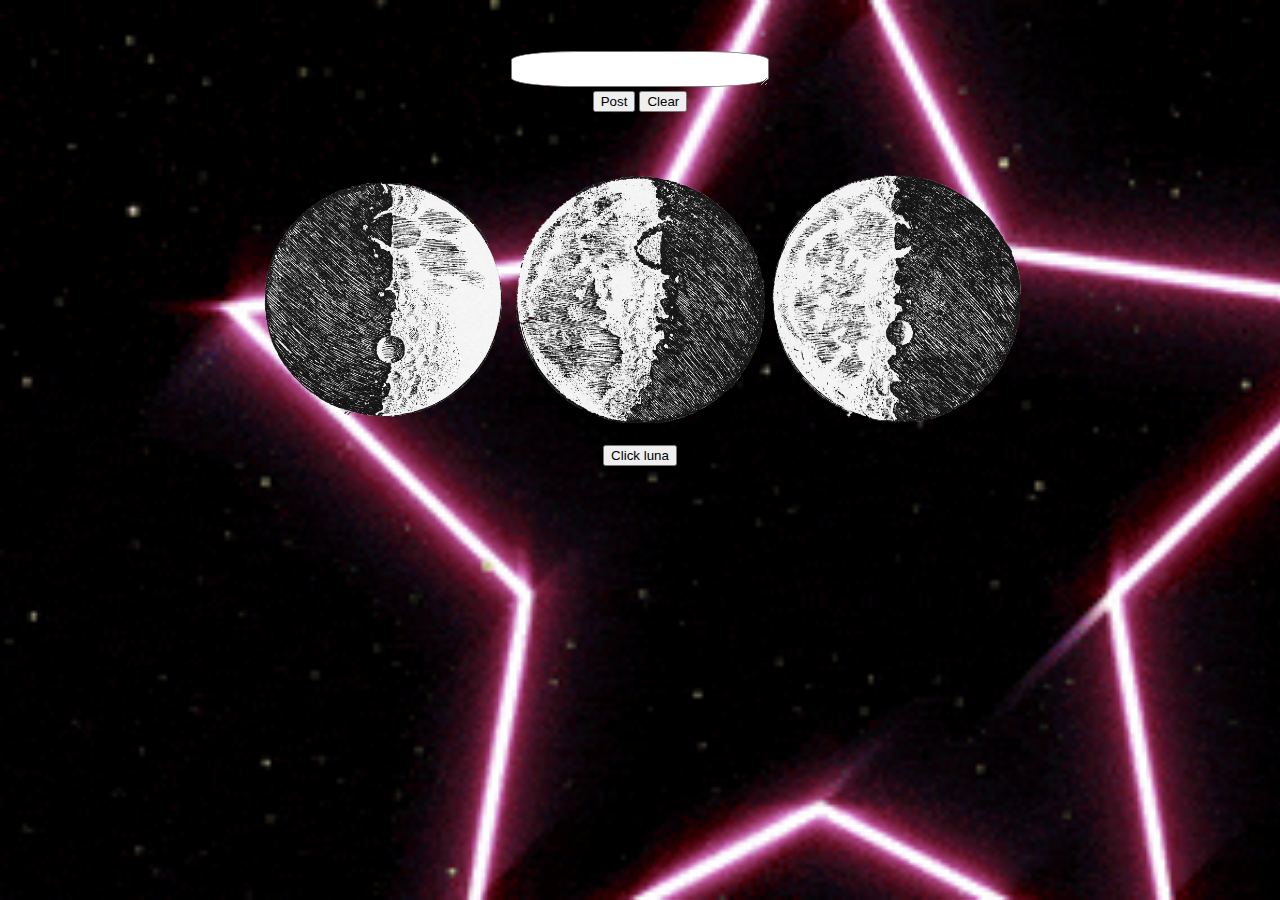
<file: assignment5/assign5.html>
<!DOCTYPE html>
<html>
<head>
	<meta charset='utf-8'>
	<meta http-equiv='X-UA-Compatible' content='IE=edge'>
	<title>Blogger</title>
	<meta name='viewport' content='width=device-width, initial-scale=1'>
	<link rel='stylesheet' type='text/css' media='screen' href='main.css'>
	<script src='main.js'></script>
</head>
<body>
	<div id="topic1"></div>
	<div id="comment1"></div>
	<div id="comment2"></div>
	<br>
	<textarea name="text1" id="text1"></textarea> 
	<br/>
	<button type="button" onclick="postFunction()">Post</button>
	<button type="button" onclick="clearFunction()">Clear</button>

	<div id="swap">
		<div>
			<img id="img01" src="pic/m2.png" alt="luna" />
			<img id="img02" src="pic/m3.png" alt="luna1" /> 
			<img id="img03" src="pic/m4.png" alt="luna" /> 
		</div>
		<br>
		<button onclick="changeImage();">Click luna</button>
	</div>
	
</body>
</html>
</file>
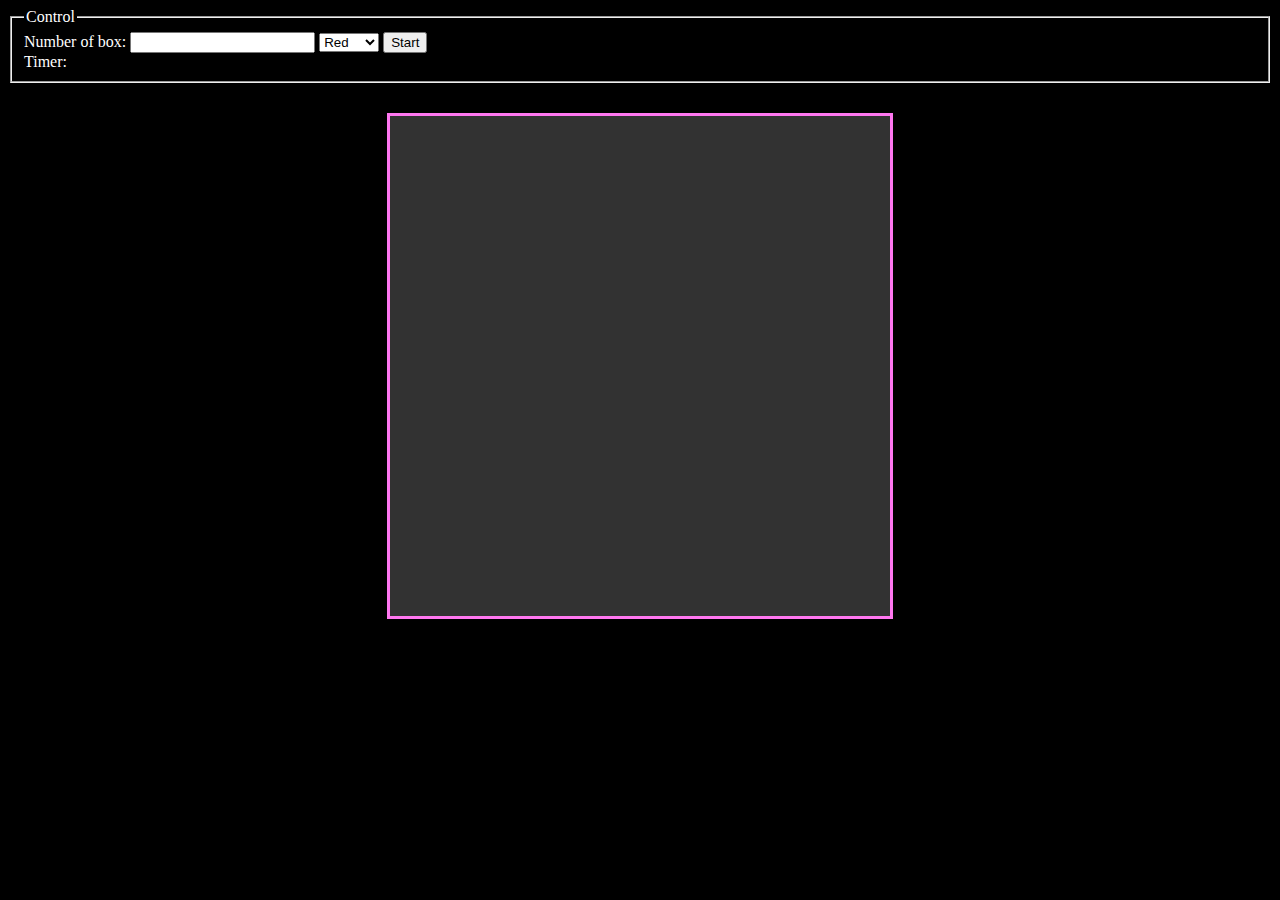
<file: assignment7/assign7.html>
<!DOCTYPE html>
<html>
	<head>
		<meta charset="UTF-8">
		<title>Square game</title>
		<script type="text/javascript" src="game.js"></script>
		<link rel="stylesheet" type="text/css" href="game.css">
	</head>
	<body>
		<!-- these codes were adapted from https://courses.cs.washington.edu/courses/cse154/17sp/lecture/more-dom/code/squares.html  -->

		<fieldset>
			<legend>Control</legend>
			Number of box: 
			<input type="text" name="numbox" id="numbox">
			<select name="color" id = "color">
  				<option value="red">Red</option>
  				<option value="blue">Blue</option>
  				<option value="green">Green</option>
			</select>
			<button id="start">Start</button>
			<div id="timerClock"> Timer:
				<div id="clock"></div>
			</div>
		</fieldset>

		
		

		<div id="game-container">
			<div id="game-layer"></div>
		</div>
	
	</body>
</html>
</file>
<file: decoration.css>
@import url('https://fonts.googleapis.com/css2?family=IBM+Plex+Sans+Thai+Looped&display=swap');
*
{
    margin: 0;
    padding: 0;
    box-sizing: border-box;
    scroll-behavior: smooth;
    font-family: 'IBM Plex Sans Thai Looped', sans-serif;   
}

header
{
    padding: 30px 20px;
    position: sticky;
    top: 0;
    width: 100%;
    background-color: #323232;
    z-index: 9999;
}
.menubar
{
    display:  flex;
    justify-content: space-between;
    align-items: center;
}
.menubar h1
{
    color: white;
}
nav ul li 
{
    list-style-type: none;
    display: inline-block;
    padding: 10px 20px;
}

nav ul li a
{
    color: white;
    text-decoration: none;
    font-weight: bold;
}

nav ul li a:hover
{
    color: #FF77F0;
    transition: .3s;
}
section
{
    display: flex;
    justify-content: center;
    align-items: center;
    min-height: 100vh;
    width: 100%;
}
section h1
{
    font-size: 50px;
    font-weight: bold;
    text-transform: uppercase;
    opacity: 0.8;
    color: white;
}
#home
{
    background-color: #323232;
}
#aboutme
{
    background-color: black;
}
#project
{
    background-color: #323232;
}
#contact
{
    background-color: black;
}
.active
{
    background-color: #FF77F0;
    border-radius: 30px;
    display: inline-block;
    padding: 5px;
}
.Main
{
    position: absolute;
    top: 55%;
    left: 8%;
    transform: translateY(-50%);
    font-family: 'IBM Plex Sans Thai Looped', sans-serif;
}
.Main h1
{
    color: white;
    margin: 20px 0px 20px;
    font-size: 40px;
}
.Main h2
{
    color: white;
    font-size: 30px;
}
.Main h4
{
    color: white;
    font-size: 25px;
}
.Main span
{
    color: #FF77F0;
}
.Main img
{
    position: absolute;
    top: -40%;
    height: auto;
    width: 430px;
    left: 180%;
}
.Main .wrapper
{
    display: inline-flex;
}
.Main .static-txt 
{
    color: white;
    font-size: 20px;
    font-weight: bold;
}
.Main .dynamic-txts
{
    margin-left: 20px;
}
.dynamic-txts li
{
    color: #FF77F0;
    list-style: none;
    font-size: 20px;
    font-weight: bold;
}
.dynamic-txts li span
{
    position: relative;
}
.dynamic-txts li span::after
{
    content: "";
    position: absolute;
    left: 0;
    height: 100%;
    width: 100%;
    background: #323232 ;
    border-left: 2px solid #FF77F0;
    animation: typing 3s steps(100) infinite;
}
@keyframes typing
{
    100%
    {
        left: 100%;
        margin: 0 -35px 0 35px;
    }
}
.aboutme
{
    width: 100%;
    padding: 100px 0px;
    background-color: black;
}
.aboutme img
{
    height: auto;
    width: 430px;
    margin-left: -10%;
    margin-top: 5%;
}
.abouttext
{
    width: 550px;
}
.mainabout
{
    width: 1130px;
    margin: 0 auto;
    display: flex;
    align-items: center;
    justify-content: space-around;
}

.abouttext h1
{
    color: #FF77F0;
    font-size: 30px;
}
.abouttext h2
{
    color: white;
    font-size: 15px;
}
.abouttext h4
{
    color: #FF77F0;
    font-size: 30px;
}
.abouttext li h5
{
    color: white;
    font-size: 15px;
}
.skill
{
    width: 100%;
    margin: 20px auto;
    color: #FF77F0;
    padding: 10px;
}
.skill li
{
    margin: 20px 0;
    padding: 10px;
}
.skill h2
{
    font-size: 20px;
}

.bar
{
    background: #323232;
    display: block;
    height: 15px;
    border: 1px solid rgba(0,0,0,0);
    border-radius: 10px;
    overflow: hidden;
    box-shadow: 0 7px 14px rgba(0,0,0,0.12), 0 5px 5px rgba(0,0,0,0.24);
    transition: all 0.3s cubic-bezier(.25,.8,.25,.1);
}
.bar:hover
{   
    box-shadow: 0 7px 14px rgba(0,0,0,0.25), 0 5px 5px rgba(0,0,0,0.22);
}
.bar span
{
    height: 20px;
    float: left;
    background: linear-gradient(135deg,rgba(236,0,140,1)0%,rgba(235,103,103,1)100%);
}
.vscode
{
    width: 80%;
    animation: vscode 3s;
}
.maya
{
    width: 70%;
    animation: maya 3s;
}
.ps
{
    width: 80%;
    animation: ps 3s;
}
.unity
{
    width: 50%;
    animation: unity 3s;
}
@keyframes vscode
{
    0%
    {
        width: 0%;
    }
    100%
    {
        width: 80%;
    }
}
@keyframes maya
{
    0%
    {
        width: 0%;
    }
    100%
    {
        width: 70%;
    }
}
@keyframes ps
{
    0%
    {
        width: 0%;
    }
    100%
    {
        width: 80%;
    }
}
@keyframes unity
{
    0%
    {
        width: 0%;
    }
    100%
    {
        width: 50%;
    }
}
.skill h3
{
    font-size: 12px;
}
.containnerProject
{
    position: relative;
    width: 1200px;
    height: 500px;
    margin: 240px auto;
}
.containnerProject h2
{
    font-size: 50px;
    color: #FF77F0;
    text-align: center;
}
.containnerProject .box
{
    position: relative;
    width: calc(400px - 30px);
    height: calc(400px - 30px);
    background : black;
    float: left;
    margin: 15px;
    box-sizing: border-box;
    overflow: hidden;
    border-radius: 10px;
}
.containnerProject .picture h1
{
   text-align: center;
   margin-top: 18%;
   font-size: 20px;
}
.containnerProject .picture img
{
    width: 100%;
}
.containnerProject button
{
    margin-top: 5%;
    margin-left: 40%;
    width: 20%;
    height: 10%;
    background-color: #FF77F0;
    border: #FF77F0;
    border-radius: 20px;
}
.containnerProject button h3
{
    color: black;
    font-family: 'IBM Plex Sans Thai Looped', sans-serif;  
}
.containnerProject button:hover
{
    background-color: #5b2755;
    border: #5b2755;
}
.containnercontact h1
{
    position: relative;
    color: #FF77F0;
    font-size: 30px;
    text-align: center;
    margin-top: 10%;
    margin-left: 1px;
}
.containnercontact
{
    display: flex;
    flex-wrap: wrap;
    justify-content: space-between;
}
.containnercontact .box
{
    position: relative;
    width: 350px;
    padding: 40px;
    background: #fff;
    box-shadow: 0 5px 15px rgba(122, 122, 122, 0);
    border: radius 4px;
    margin: 20px;
    box-sizing: border-box;
    overflow: hidden;
    text-align: center;
}
.containnercontact .box:before
{
    content: '';
    width: 50%;
    height: 100%;
    position: absolute;
    top: 0;
    left: 0;
    background: rgba(255,255,255,.2);
    z-index: 2;
}
.containnercontact .box .icon
{
    position: relative;
    width: 80px;
    height: 80px;
    color: white;
    background-color: black;
    display: flex;
    justify-content: center;
    align-items: center;
    margin: 0 auto;
    border-radius: 50%;
    font-size: 30px;
    font-weight: 700;
    transition: 1s;
}
.containnercontact .box:nth-child(2) .icon
{
    box-shadow: 0 0 0 0 #e91e63;
    background: #e91e63;
}
.containnercontact .box:nth-child(2):hover .icon
{
    box-shadow: 0 0 0 400px #e91e63;
}
.containnercontact .box:nth-child(3) .icon
{
    box-shadow: 0 0 0 0 #e91e63;
    background: #e91e63;
}
.containnercontact .box:nth-child(3):hover .icon
{
    box-shadow: 0 0 0 400px #e91e63;
}
.containnercontact .box:nth-child(4) .icon
{
    box-shadow: 0 0 0 0 #e91e63;
    background: #e91e63;
}
.containnercontact .box:nth-child(4):hover .icon
{
    box-shadow: 0 0 0 400px #e91e63;
}
.containnercontact .box .content
{
    position: relative;
    z-index: 1;
    transition: 0.5s;
}
.containnercontact .box:hover .content
{
    color: #fff;
}
.content a
{
    display: inline-block;
    padding: 10px 20px;
    background: #fff;
    border-radius: 4px;
    text-decoration: none;
    color: #000;
    font-weight: 500;
    margin-top: 20px;
    box-shadow: 0 2px 5px rgba(0, 0, 0, .2);
}
@media only screen and (max-width: 767px)
{
    
}
</file>
<file: project.css>
@import url('https://fonts.googleapis.com/css2?family=IBM+Plex+Sans+Thai+Looped&display=swap');

.maya video
{
    width: 50%;
    margin-left: 0%;
}
h1
{
    text-align: center;
    font-size: 50px;
    color:  #FF77F0;
}
body
{
   background-color: black;
    text-align: center;
    color: aliceblue;
    font-family: 'IBM Plex Sans Thai Looped', sans-serif;  
}
.maya h1
{
    font-size: 30px;
    color: white;
    text-align: center;
}
.maya h2
{
    font-size: 30px;
    color: white;
    text-align: center;
}
.maya img
{
    position:absolute;
   margin-left: -20%;
    width: 40%;
}
.unity video
{
    width: 50%;
    margin-left: 0%;
}
.unity h1
{
    font-size: 30px;
    color: white;
    text-align: center;
}
</file>
<file: assignment3/Text.css>
h1
{
 color: black;
 font-size: 35px;
 position: relative;
 left: 37px;
 top: 200px;
}
.cinnamon
{
    position: absolute;
    width: 680px;
    height: 461px;
    left: 600px;
    top: 80px;

}
h2
{
    color: black;
    font-size: 20px;
    position: relative;
    left: 37px;
    top: 200px;
    width: 550px;
}
h3
{
    background-color: black;
    color: white;
    position: relative;
    top: 400px;
    font-size: 30px
}
.rawmaterial
{
   position: relative;
   text-align: center;
   top: 400px;
}
.container
{
    background-color: black;
    width: 900px; height: 370px; border: 1px solid black; margin: 0 auto;
    position: relative;
    top: 420px;
}
.col
{
    width: 70px;height: 70px;background-color: white;float:left;
    border: 5px solid gray;
    padding: 40px;
    margin: 10px;
    text-align: center;
    font-family: 'Franklin Gothic Medium', 'Arial Narrow', Arial, sans-serif;
}
.notice
{
    color: black;
    position: relative;
    top: 450px;
    left: 10px;
    font-size: 20px;
}
h4
{
    background-color: black;
    color: white;
    position: relative;
    top: 460px;
    font-size: 30px
}
.howto
{
    position: relative;
    left: 80px;
    top: 450px;
}
.texthowto
{
 color: black;
 font-size: 20px;
 position: relative;
 left: 450px;
 width: 800px;
 top: 0%;
}
h6
{
    background-color: black;
    color: white;
    position: relative;
    top: 120px;
    font-size: 30px
}
.link
{
    color: black;
    position: relative;
    top: 50px;
    font-size: 20px
}
.flex_container
{
    display: flex; flex-wrap: wrap;
    position: relative;
    left: 200px;
    top: 80px;
}
</file>
<file: assignment4/grid.css>
body
{
   background-image: url("red.jpg") ;
}

h1
{
    
    color: #413839;
    font-size: 40px;
    font-family: Georgia, 'Times New Roman', Times, serif; 
}
 h2
 {
    color: #413839 ;
    font: size 30px;;
    text-align: center;
    font-family: Georgia, 'Times New Roman', Times, serif; 
 }
 .notice
 {
     color: #413839;
     position: relative;
     text-align: left;
     font-size: 20px;
 }
 h4
{
    background-color: #413839;
    color: white;
    position: relative;
    top: 460px;
    font-size: 30px
}
.howto
{
    width: 500px;
    display: block;
    margin-right: auto;
    margin-left: auto;
}
.texthowto
{
 color: #413839;
 font-size: 20px;
 text-align: left;
}
h6
{
    color: #413839;
    font-size: 20px;
}
.link
{
    color: #413839;
    text-align: center;
}

#cinnamon_right
{
    width: 100%;
    vertical-align: middle;
}
#cinnamon_left
{
    width: 100%;
    vertical-align: middle;
}
.rawmaterial
{
    width: 500px;
    display: block;
    margin-right: auto;
    margin-left: auto;
}
.container
{
    background-color: rgb(255, 255, 255);
    width: 700px; height: 280px; margin: 0 auto;
}
.col
{
    width: 50px;height: 50px;background-color: white;float:left;
    border: 5px solid rgb(146, 58, 58);
    color: #2e2425;
    font-size: 12px;
    text-align: center;
    padding: 30px;
    margin: 10px;
    font-family: 'Franklin Gothic Medium', 'Arial Narrow', Arial, sans-serif;

}

.grid-container
{
    display: grid;
    grid-template-columns: 10% auto 20%;
    grid-gap: 10px;
}

.grid-container > div
{
    border: 1px solid #d2b48c;
    font-size: 20px;
    text-align: center;
    background-color:#f8d7e2;
}

#header{
    grid-column: 1 / span 3;
}

#menu{
    grid-column: 1 / span 1;
}

#main{
    grid-column: 2 / span 1;
}
#right{
    grid-column: 3 / span 1;
}

#footer{
    grid-column: 1 / span 3;
}

@media screen and (max-width: 500px)
{
    body 
    {
        background-color: #c96;
    }
}

@media only screen and (max-width: 767px){
    .grid-container{
        display: grid;
        grid-template-columns: auto 20%;
        grid-gap: 10px;
    }
    #header{
        grid-column: 1 / span 2;
    }
    #header 
    {
        margin-right: 1%;
    }
    
    #menu{
        grid-column: 1 / span 2;
        text-align: left;
    }
    #menu 
    {
        margin-right: 1%;
    }
    
    #menu div{
        display: inline-block;
    }

    #main{
        grid-column: 1 / span 1;
    }
    #main 
    {
        margin-right: 1%;
    }
    #right{
        grid-column: 2 / span 1;
    }
    #right 
    {
        margin-right: 1%;
    }
    #footer{
        grid-column: 1 / span 2;
    }
    #footer 
    {
        margin-right: 1%;
    }
}

@media only screen and (max-width: 500px){
    .grid-container{
        display: grid;
        grid-template-columns: auto;
        grid-gap: 10px;
    }
    #header{
        grid-column: 1 / span 1;
    }
    #header 
    {
        margin-right: 1%;
    }
    
    #menu{
        grid-column: 1 / span 1;
    }
    #menu 
    {
        margin-right: 1%;
    }
    
    #main{
        grid-column: 1 / span 1;
    }
    #main 
    {
        margin-right: 1%;
    }
    #right{
        grid-column: 1 / span 1;
    }
    #right 
    {
        margin-right: 1%;
    }
    #footer{
        grid-column: 1 / span 1;
    }
    #footer 
    {
        margin-right: 1%;
    }
}

#right img{
    width:100%;
}

#right div{
    margin-bottom: 20px;
}
</file>
<file: assignment5/main.css>
body
{
    background-image: url("pic/200.gif");
    background-repeat: no-repeat;
    background-attachment: fixed;
    background-size: cover;
    text-align: center;
    color: aliceblue;
}
#text1
{
    margin-top: 2%;
    width: 20%;
    border-radius: 25%;
}
#topic1
{
    font-size: 30px;
    font-family: Verdana, Geneva, Tahoma, sans-serif;
}
#comment1
{
    font-size: 30px;
    font-family: Verdana, Geneva, Tahoma, sans-serif;

}
#comment2
{
    font-size: 30px;
    font-family: Verdana, Geneva, Tahoma, sans-serif;

}
img
{
    width: 20%;
    height: 20%;
    animation: spin 2s linear;
}
#swap
{
    margin-top: 5%;
}

@keyframes spin
{
    0% {transform: rotate(0deg);}
    100%{transform: rotate(360deg);}
}
</file>
<file: assignment7/game.css>
html
{
    background-color: black;
}
#game-container {
	margin-top: 30px;
    display: flex;
    justify-content: space-around;
}

#game-layer {
    position: relative;
    width: 500px;
    height: 500px;
    
    border: 3px solid #FF77F0;
    background-color : #323232;
}

.square {
    position: absolute;
    width: 25px;
    height: 25px;
    border: 3px solid#2e2d2d;
     
}

.red
{
    position: absolute;
    width: 25px;
    height: 25px;
    background-color: rgb(143, 71, 71);
}
.blue
{
    position: absolute;
    width: 25px;
    height: 25px;
    background-color: rgb(87, 87, 156);
}

.green
{
    position: absolute;
    width: 25px;
    height: 25px;
    background-color: rgb(59, 95, 59); 
}
fieldset
{
    color: white;
}
</file>
